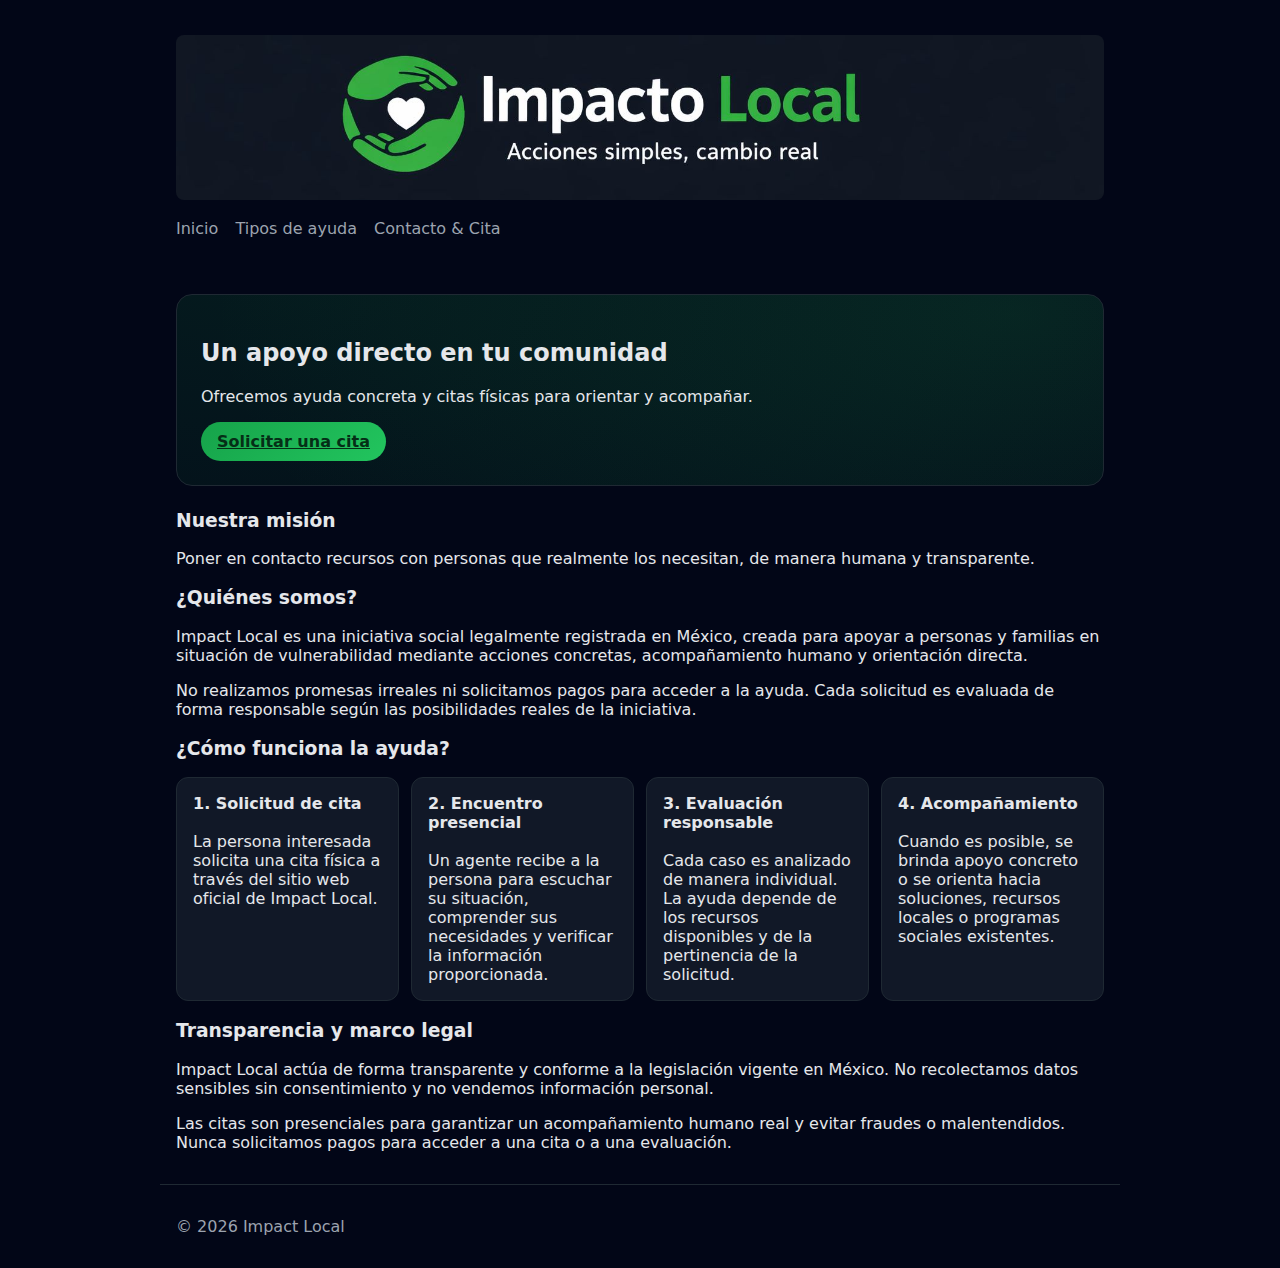
<file: index.html>
<!DOCTYPE html>
<html lang="es">
<head>
  <meta charset="UTF-8" />
  <meta name="viewport" content="width=device-width, initial-scale=1.0" />

  <title>Impact Local — Acciones simples, un cambio real</title>
  <meta
    name="description"
    content="Impact Local apoya a personas en situación de vulnerabilidad con acciones concretas y acompañamiento humano."
  />

  <!-- Canonical -->
  <link rel="canonical" href="https://impactolocal.netlify.app/" />

  <!-- Open Graph -->
  <meta property="og:title" content="Impact Local — Acciones simples, un cambio real" />
  <meta property="og:description" content="Impact Local apoya a personas en situación de vulnerabilidad con acciones concretas y acompañamiento humano." />
  <meta property="og:type" content="website" />
  <meta property="og:url" content="https://impactolocal.netlify.app/" />
  <meta property="og:image" content="https://impactolocal.netlify.app/logo.png" />
  <meta property="og:image:secure_url" content="https://impactolocal.netlify.app/logo.png" />
  <meta property="og:image:width" content="1200" />
  <meta property="og:image:height" content="630" />
  <meta property="og:image:alt" content="Logo Impact Local" />

  <!-- Twitter -->
  <meta name="twitter:card" content="summary_large_image" />
  <meta name="twitter:title" content="Impact Local — Acciones simples, un cambio real" />
  <meta name="twitter:description" content="Impact Local apoya a personas en situación de vulnerabilidad con acciones concretas y acompañamiento humano." />
  <meta name="twitter:image" content="https://impactolocal.netlify.app/logo.png" />

  <!-- Styles -->
  <link rel="stylesheet" href="style.css" />
</head>
<body>
  <br>
  <header class="container">
    <div class="bank-header">
      <img src="logo.png" alt="Logo Impact Local" class="logo-stretch">
    </div>
    <br>
    <nav>
      <a href="index.html">Inicio</a>
      <a href="aides.html">Tipos de ayuda</a>
      <a href="contact.html">Contacto & Cita</a>
    </nav>
  </header>

  <main class="container">
    <section class="hero">
      <h2>Un apoyo directo en tu comunidad</h2>
      <p>Ofrecemos ayuda concreta y citas físicas para orientar y acompañar.</p>
      <a class="btn" href="contact.html">Solicitar una cita</a>
    </section>

    <section>
      <h3>Nuestra misión</h3>
      <p>
        Poner en contacto recursos con personas que realmente los necesitan, de manera humana y transparente.
      </p>
    </section>

    <!-- CONTENIDO AÑADIDO -->

    <section>
      <h3>¿Quiénes somos?</h3>
      <p>
        Impact Local es una iniciativa social legalmente registrada en México, creada para apoyar a personas y familias en situación de vulnerabilidad mediante acciones concretas, acompañamiento humano y orientación directa.
      </p>
      <p>
        No realizamos promesas irreales ni solicitamos pagos para acceder a la ayuda. Cada solicitud es evaluada de forma responsable según las posibilidades reales de la iniciativa.
      </p>
    </section>

    <section>
      <h3>¿Cómo funciona la ayuda?</h3>
      <ul class="cards">
        <li>
          <strong>1. Solicitud de cita</strong><br><br>
          La persona interesada solicita una cita física a través del sitio web oficial de Impact Local.
        </li>
        <li>
          <strong>2. Encuentro presencial</strong><br><br>
          Un agente recibe a la persona para escuchar su situación, comprender sus necesidades y verificar la información proporcionada.
        </li>
        <li>
          <strong>3. Evaluación responsable</strong><br><br>
          Cada caso es analizado de manera individual. La ayuda depende de los recursos disponibles y de la pertinencia de la solicitud.
        </li>
        <li>
          <strong>4. Acompañamiento</strong><br><br>
          Cuando es posible, se brinda apoyo concreto o se orienta hacia soluciones, recursos locales o programas sociales existentes.
        </li>
      </ul>
    </section>

    <section>
      <h3>Transparencia y marco legal</h3>
      <p>
        Impact Local actúa de forma transparente y conforme a la legislación vigente en México. No recolectamos datos sensibles sin consentimiento y no vendemos información personal.
      </p>
      <p>
        Las citas son presenciales para garantizar un acompañamiento humano real y evitar fraudes o malentendidos.  
        Nunca solicitamos pagos para acceder a una cita o a una evaluación.
      </p>
    </section>

  </main>

  <footer class="container">
    <p>© 2026 Impact Local</p>
  </footer>
  <script src="app.js"></script>
</body>
</html>
</file>
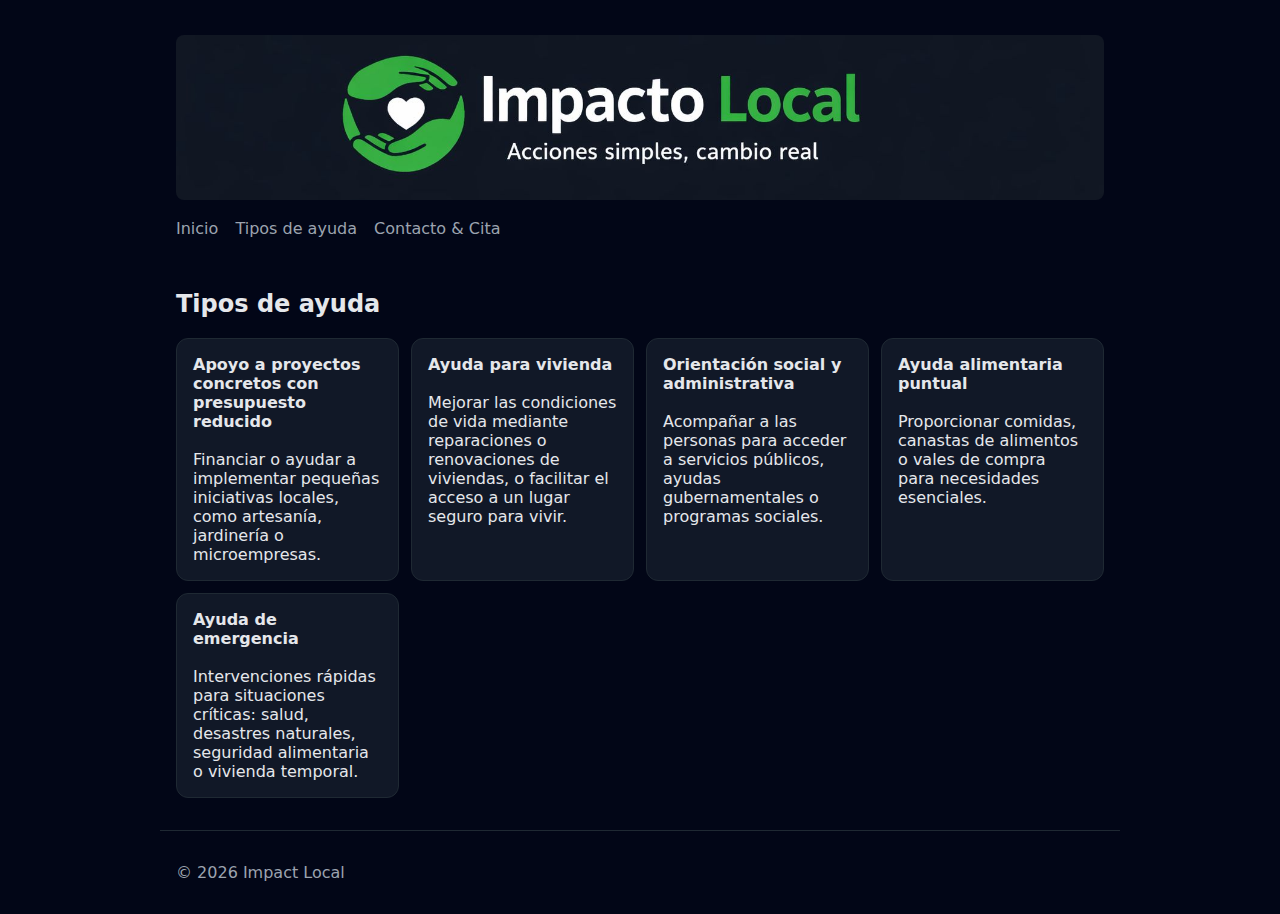
<file: aides.html>
<!DOCTYPE html>
<html lang="es">
<head>
  <meta charset="UTF-8" />
  <meta name="viewport" content="width=device-width, initial-scale=1.0" />
  <title>Tipos de ayuda — Impact Local</title>
  <meta name="description" content="Descubre los tipos de ayuda que ofrece Impact Local." />
  <link rel="canonical" href="https://tudomaine.com/aides.html" />
  <link rel="stylesheet" href="style.css" />
</head>
<body>
    <br>
  <header class="container">
  <div class="bank-header">
    <!-- logo estirado para ocupar el espacio -->
    <img src="logo.png" alt="Logo Impact Local" class="logo-stretch">
  </div>
<br>
  <nav>
    <a href="index.html">Inicio</a>
    <a href="aides.html">Tipos de ayuda</a>
    <a href="contact.html">Contacto & Cita</a>
  </nav>
</header>

  <main class="container">
    <h2>Tipos de ayuda</h2>
    <ul class="cards">
  <li>
    <strong>Apoyo a proyectos concretos con presupuesto reducido</strong><br><br>
    Financiar o ayudar a implementar pequeñas iniciativas locales, como artesanía, jardinería o microempresas.
  </li>
  <li>
    <strong>Ayuda para vivienda</strong><br><br>
    Mejorar las condiciones de vida mediante reparaciones o renovaciones de viviendas, o facilitar el acceso a un lugar seguro para vivir.
  </li>
  <li>
    <strong>Orientación social y administrativa</strong><br><br>
    Acompañar a las personas para acceder a servicios públicos, ayudas gubernamentales o programas sociales.
  </li>
  <li>
    <strong>Ayuda alimentaria puntual</strong><br><br>
    Proporcionar comidas, canastas de alimentos o vales de compra para necesidades esenciales.
  </li>
  <li>
    <strong>Ayuda de emergencia</strong><br><br>
    Intervenciones rápidas para situaciones críticas: salud, desastres naturales, seguridad alimentaria o vivienda temporal.
  </li>
</ul>
  </main>

  <footer class="container">
    <p>© 2026 Impact Local</p>
  </footer>
</body>
</html>
</file>
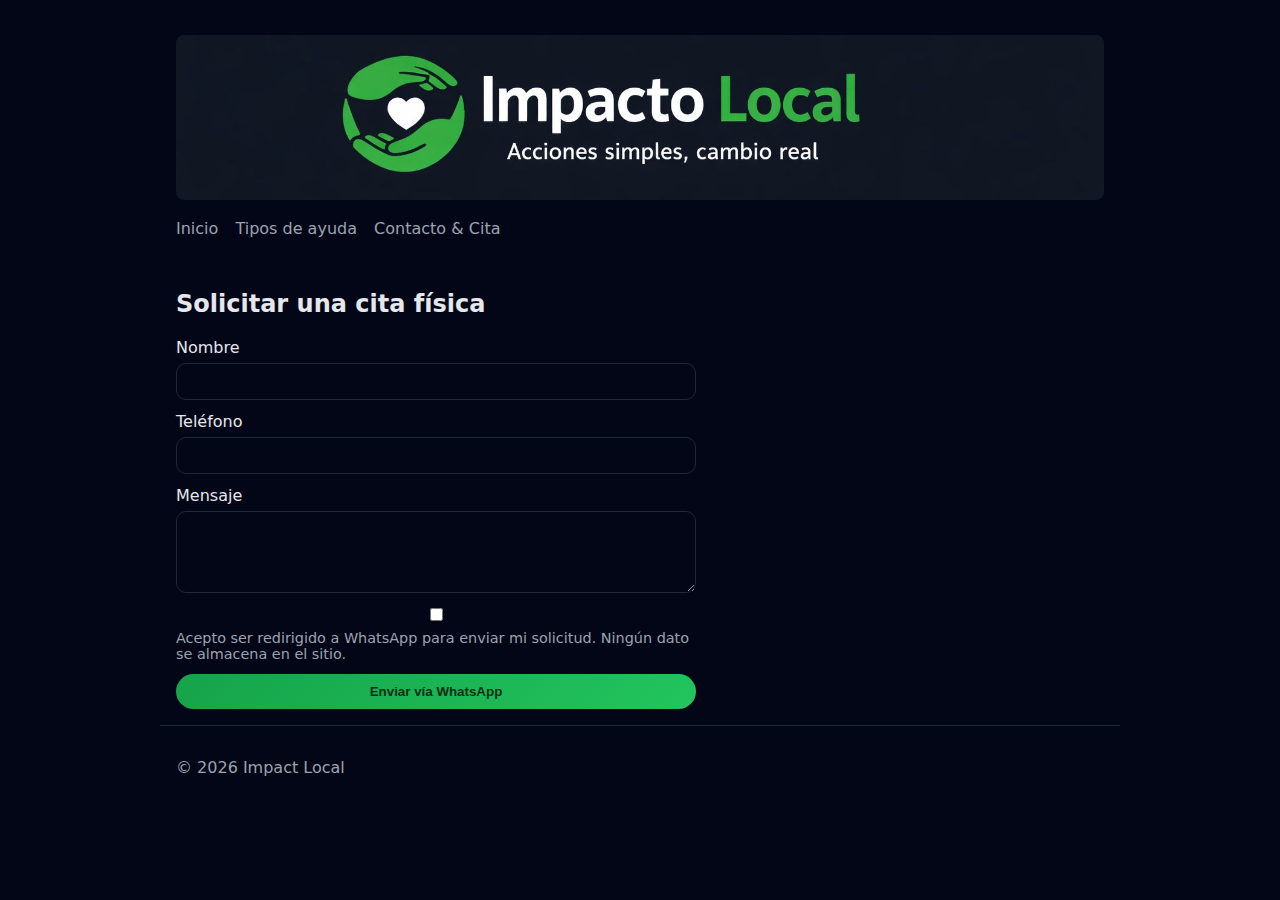
<file: contact.html>
<!DOCTYPE html>
<html lang="es">
<head>
  <meta charset="UTF-8" />
  <meta name="viewport" content="width=device-width, initial-scale=1.0" />
  <title>Contacto & Cita — Impact Local</title>
  <meta name="description" content="Solicita una cita física con Impact Local." />
  <link rel="canonical" href="https://tudomaine.com/contact.html" />
  <link rel="stylesheet" href="style.css" />
</head>
<body>
    <br>
  <header class="container">
  <div class="bank-header">
    <!-- logo estirado para ocupar el espacio -->
    <img src="logo.png" alt="Logo Impact Local" class="logo-stretch">
  </div>
<br>
  <nav>
    <a href="index.html">Inicio</a>
    <a href="aides.html">Tipos de ayuda</a>
    <a href="contact.html">Contacto & Cita</a>
  </nav>
</header>

  <main class="container">
    <h2>Solicitar una cita física</h2>

    <form id="whatsappForm">
      <label>
        Nombre
        <input type="text" id="nom" required />
      </label>

      <label>
        Teléfono
        <input type="tel" id="telephone" required />
      </label>

      <label>
        Mensaje
        <textarea id="message" rows="4" required></textarea>
      </label>

      <label class="consent">
        <input type="checkbox" id="consentement" required />
        Acepto ser redirigido a WhatsApp para enviar mi solicitud. Ningún dato se almacena en el sitio.
      </label>

      <button class="btn" type="submit">Enviar vía WhatsApp</button>
    </form>
  </main>

  <footer class="container">
    <p>© 2026 Impact Local</p>
  </footer>

  <script src="app.js"></script>
</body>
</html>
</file>
<file: style.css>
:root {
  --bg: #0f172a;
  --card: #111827;
  --text: #e5e7eb;
  --muted: #9ca3af;
  --primary: #22c55e;
}

* { box-sizing: border-box; }

body {
  margin: 0;
  font-family: system-ui, -apple-system, Segoe UI, Roboto, Arial, sans-serif;
  background: linear-gradient(180deg, #020617, #020617 40%, #020617);
  color: var(--text);
}

.container {
  max-width: 960px;
  margin: 0 auto;
  padding: 16px;
}

/* ===== HEADER LOGO OCCUPANT 100% ===== */
header {
  display: block;
  gap: 8px;
}

.bank-header {
  display: flex !important; /* logo horizontal */
  align-items: center;
}

.logo-stretch {
  width: 100%;        /* occupe toute la largeur du container */
  height: auto;
  border-radius: 8px;
  object-fit: contain; /* garde proportions de l’image */
}

/* ===== NAVIGATION ===== */
nav a {
  margin-right: 12px;
  color: var(--muted);
  text-decoration: none;
}

nav a:hover { 
  color: var(--text); 
}

/* ===== HERO ===== */
.hero {
  background: radial-gradient(1200px 600px at 10% -20%, #16a34a22, transparent),
              radial-gradient(800px 400px at 90% 10%, #22c55e22, transparent);
  border: 1px solid #1f2933;
  border-radius: 16px;
  padding: 24px;
  margin: 24px 0;
}

/* ===== CARDS ===== */
.cards {
  list-style: none;
  padding: 0;
  display: grid;
  grid-template-columns: repeat(auto-fit, minmax(220px, 1fr));
  gap: 12px;
}

.cards li {
  background: var(--card);
  border: 1px solid #1f2933;
  border-radius: 12px;
  padding: 16px;
}

/* ===== FORM ===== */
form {
  max-width: 520px;
  display: grid;
  gap: 12px;
}

label { 
  display: grid; 
  gap: 6px; 
}

input, textarea {
  background: #020617;
  border: 1px solid #1f2933;
  color: var(--text);
  padding: 10px 12px;
  border-radius: 10px;
}

.consent {
  font-size: 0.9rem;
  color: var(--muted);
}

.btn {
  display: inline-block;
  background: linear-gradient(135deg, #16a34a, #22c55e);
  color: #052e16;
  border: none;
  border-radius: 999px;
  padding: 10px 16px;
  font-weight: 700;
  cursor: pointer;
}

.btn:hover { 
  filter: brightness(1.05); 
}

/* ===== FOOTER ===== */
footer {
  border-top: 1px solid #1f2933;
  margin-top: 40px;
  padding-top: 16px;
  color: var(--muted);
}
</file>
